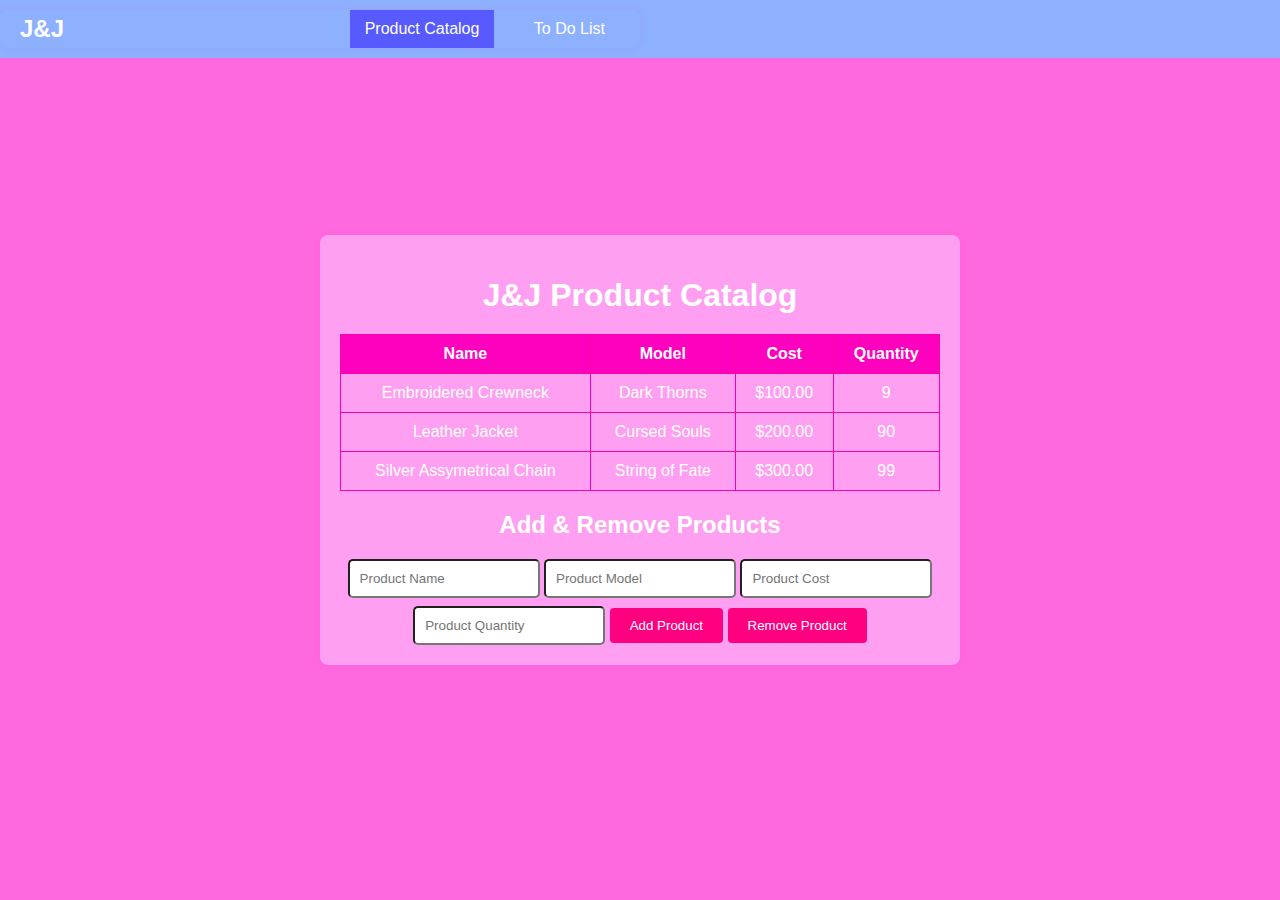
<file: index.html>
<!DOCTYPE html>
<html lang="en">

<head>
  <meta charset="utf-8">
  <meta name="viewport" content="width=device-width">
  <title>Product Catalog | Julia Johnson</title>
  <link href="index.css" rel="stylesheet" type="text/css" />
</head>

<body>
  <header>
    <nav id="navbar">
      <div class="container">
        <h1 class="logo">J&J</h1>
          <ul>
            <li><a class="current">Product Catalog</a></li>
            <li><a href="todo.html">To Do List</a></li>
          </ul>
      </div>
    </nav>
    </div>
</header>
  <div class="container">
    <h1>J&J Product Catalog</h1>
    <table id="productTable">
      <thead>
        <tr>
          <th>Name</th>
          <th>Model</th>
          <th>Cost</th>
          <th>Quantity</th>
        </tr>
      </thead>
      <tbody>
        <!-- Inventory items will be inserted here by JavaScript -->
      </tbody>
    </table>
    <h2>Add & Remove Products</h2>
    <input type="text" id="productName" placeholder="Product Name">
    <input type="text" id="productModel" placeholder="Product Model">
    <input type="number" id="productCost" placeholder="Product Cost">
    <input type="number" id="productQuantity" placeholder="Product Quantity">
    <button id="addProductButton">Add Product</button>
    <button id="removeProductButton">Remove Product</button>
  </div>
  <script src="index.js"></script>
</body>

</html>
</file>
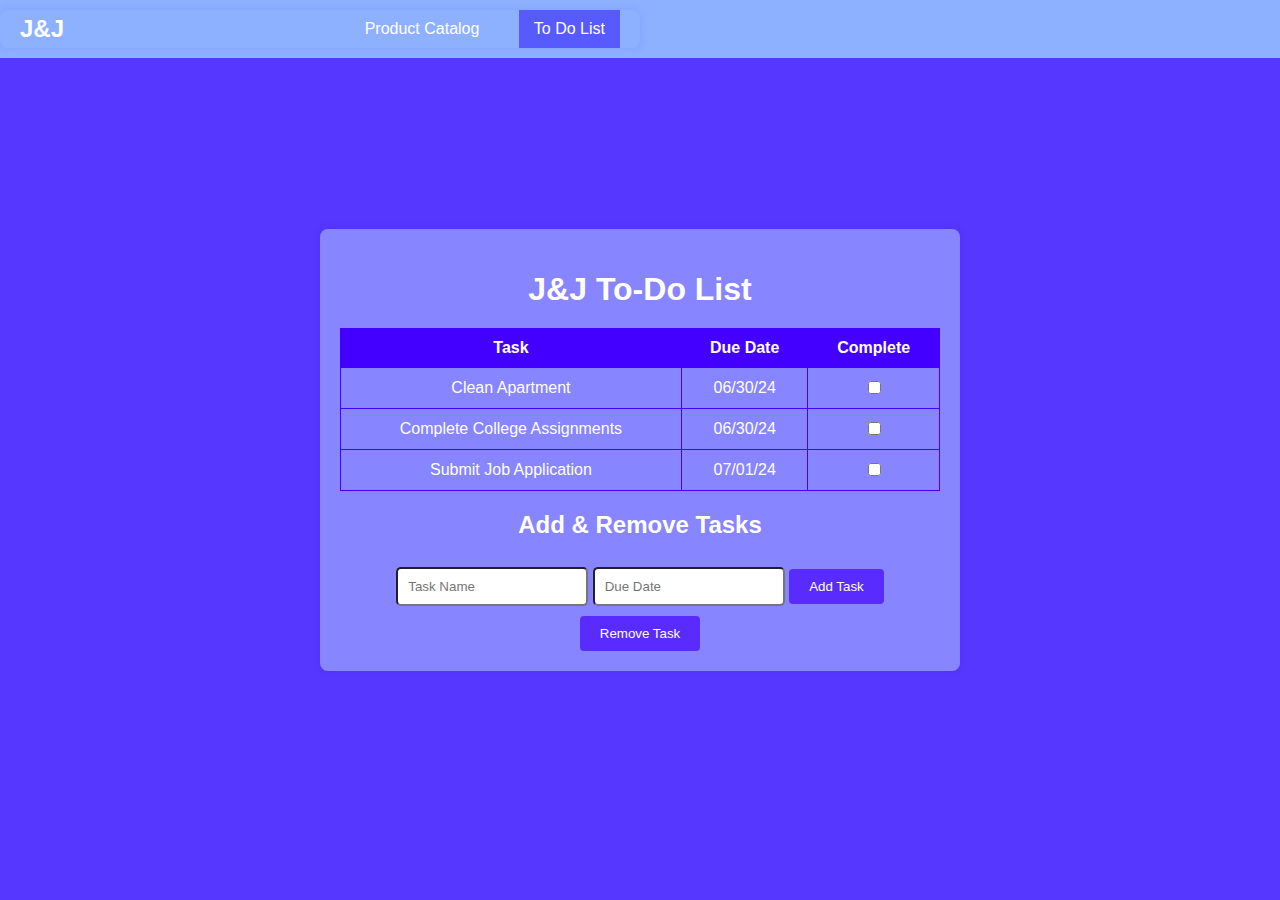
<file: todo.html>
<!DOCTYPE html>
<html lang="en">
  <head>
    <meta charset="utf-8" />
    <meta name="viewport" content="width=device-width" />
    <title>To-Do List | Julia Johnson</title>
    <link href="todo.css" rel="stylesheet" type="text/css" />
  </head>

<body>
    <header>
      <nav id="navbar">
        <div class="container">
          <h1 class="logo">J&J</h1>
            <ul>
              <li><a href="index.html">Product Catalog</a></li>
              <li><a class="current">To Do List</a></li>
            </ul>
        </div>
      </nav>
      </div>
</header>
    <div class="container">
      <h1>J&J To-Do List</h1>
      <table id="taskTable">
        <thead>
          <tr>
            <th>Task</th>
            <th>Due Date</th>
            <th>Complete</th>
          </tr>
        </thead>
        <tbody>
          <!-- Tasks will be inserted here by JavaScript -->
        </tbody>
      </table>
      <h2>Add & Remove Tasks</h2>
      <input type="text" id="taskName" placeholder="Task Name" />
      <input type="text" id="taskDate" placeholder="Due Date" />
      <button id="addTaskButton">Add Task</button>
      <button id="removeTaskButton">Remove Task</button>
    </div>
    <script src="todo.js"></script>
  </body>
</html>
</file>
<file: index.css>
body {
  font-family: "Lucida Sans", "Lucida Sans Regular", "Lucida Grande",
    "Lucida Sans Unicode", Geneva, Verdana, sans-serif;
  color: white;
  background-color: rgb(255, 105, 223);
  display: flex;
  justify-content: center;
  align-items: center;
  height: 100vh;
  margin: 0;
}

.container {
  background-color: rgb(255, 159, 242);
  padding: 20px;
  border-radius: 8px;
  box-shadow: 0 0 10px rgba(255, 0, 234, 0.1);
  width: 800px;
  max-width: 600px;
  text-align: center;
}

h1,
h2 {
  margin-bottom: 20px;
}

table {
  width: 100%;
  border-collapse: collapse;
  margin-bottom: 20px;
}

th,
td {
  padding: 10px;
  border: 1px solid rgb(255, 0, 170);
}

th {
  background-color: rgb(255, 0, 191);
}

input[type="text"],
input[type="number"] {
  width: calc(50% - 22%);
  padding: 10px;
  margin: 10px 5 px;
  border: 1 px solid rgb(255, 255, 255);
  border-radius: 5px;
}

button {
  padding: 10px 20px;
  border: none;
  background-color: rgb(255, 0, 128);
  color: white;
  cursor: pointer;
  border-radius: 4px;
  margin-top: 10px;
}

button:hover {
  background-color: rgb(197, 0, 122);
}

#navbar {
  background-color: rgb(141, 177, 255);
  color: #fff;
  width: 100%;
  position: fixed;
  top: 0;
  left: 0;
  z-index: 1000;
  text-align: center;
  padding: 10px 0;
}

#navbar .container {
  background-color: rgb(141, 177, 255);
  display: flex;
  justify-content: space-between;
  align-items: center;
  padding: 0 20px;
}

#navbar h1.logo {
  margin: 0;
  padding: 0;
  font-size: 24px;
}

#navbar ul {
  list-style: none;
  margin: 0;
  padding: 0;
}

#navbar ul li {
  display: inline-block;
  margin-right: 20px;
}

#navbar ul li:last-child {
  margin-right: 0;
}

#navbar ul li a {
  display: block;
  padding: 10px 15px;
  text-decoration: none;
  color: #fff;
}

#navbar ul li a:hover,
#navbar ul li a.current {
  background-color: rgb(87, 90, 255);
}

#navbar button {
  display: inline-block;
  font-size: 14px;
  color: #fff;
  background: rgb(53, 56, 255);
  border: 1px solid rgb(87, 90, 255);
  padding: 12px;
  cursor: pointer;
}

#navbar button:hover {
  background: rgb(50, 14, 255);
}
</file>
<file: todo.css>
body {
  font-family: "Lucida Sans", "Lucida Sans Regular", "Lucida Grande",
    "Lucida Sans Unicode", Geneva, Verdana, sans-serif;
  color: white;
  background-color: rgb(85, 55, 255);
  display: flex;
  justify-content: center;
  align-items: center;
  height: 100vh;
  margin: 0;
}

.container {
  background-color: rgb(135, 133, 255);
  padding: 20px;
  border-radius: 8px;
  box-shadow: 0 0 10px rgba(68, 0, 255, 0.1);
  width: 800px;
  max-width: 600px;
  text-align: center;
}

h1,
h2 {
  margin-bottom: 20px;
}

table {
  width: 100%;
  border-collapse: collapse;
  margin-bottom: 20px;
}

th,
td {
  padding: 10px;
  border: 1px solid rgb(68, 0, 255);
}

th {
  background-color: rgb(68, 0, 255);
}

input[type="text"] {
  width: calc(50% - 22%);
  padding: 10px;
  margin: 10px 5 px;
  border: 1 px solid rgb(255, 255, 255);
  border-radius: 5px;
}

button {
  padding: 10px 20px;
  border: none;
  background-color: rgb(89, 43, 255);
  color: white;
  cursor: pointer;
  border-radius: 4px;
  margin-top: 10px;
}

button:hover {
  background-color: rgb(38, 0, 175);
}

#navbar {
  background-color: rgb(141, 177, 255);
  color: #fff;
  width: 100%;
  position: fixed;
  top: 0;
  left: 0;
  z-index: 1000;
  text-align: center;
  padding: 10px 0;
}

#navbar .container {
  background-color: rgb(141, 177, 255);
  display: flex;
  justify-content: space-between;
  align-items: center;
  padding: 0 20px;
}

#navbar h1.logo {
  margin: 0;
  padding: 0;
  font-size: 24px;
}

#navbar ul {
  list-style: none;
  margin: 0;
  padding: 0;
}

#navbar ul li {
  display: inline-block;
  margin-right: 20px;
}

#navbar ul li:last-child {
  margin-right: 0;
}

#navbar ul li a {
  display: block;
  padding: 10px 15px;
  text-decoration: none;
  color: #fff;
}

#navbar ul li a:hover,
#navbar ul li a.current {
  background-color: rgb(87, 90, 255);
}

#navbar button {
  display: inline-block;
  font-size: 14px;
  color: #fff;
  background: rgb(53, 56, 255);
  border: 1px solid rgb(87, 90, 255);
  padding: 12px;
  cursor: pointer;
}

#navbar button:hover {
  background: rgb(50, 14, 255);
}
</file>
